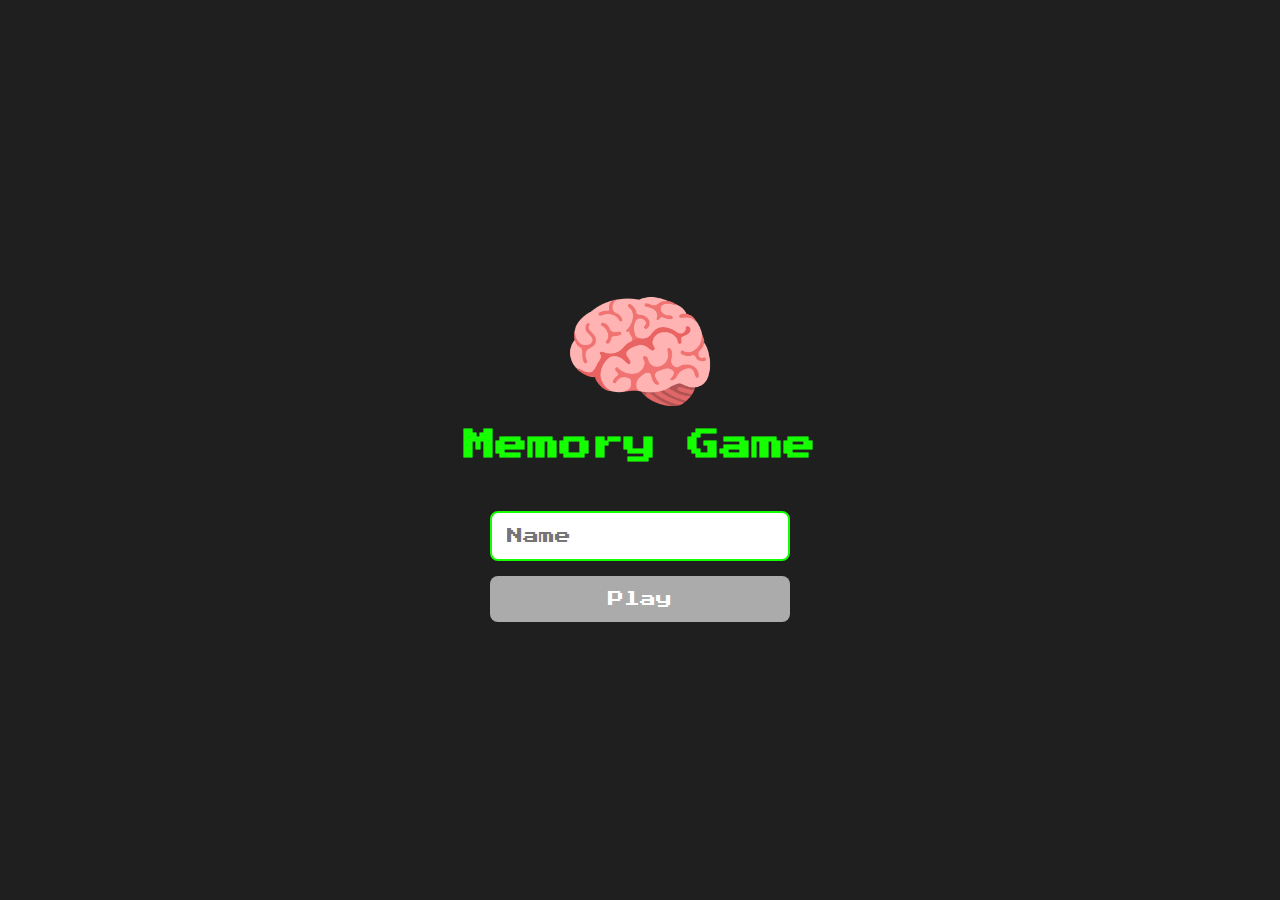
<file: index.html>
<!DOCTYPE html>
<html lang="en">
<head>
    <meta charset="UTF-8">
    <meta name="viewport" content="width=device-width, initial-scale=1.0">

    <link rel="stylesheet" href="./css/reset.css">
    <link rel="stylesheet" href="./css/login.css">

    <script defer src="./js/login.js"></script>

    <link rel="icon" href="./images/brain.png">
    <title>Memory Game | Login</title>
</head>
<body>
    
    <form class="login-form">

        <div class="login__header">
            <img src="./images/brain.png" alt="brain icon">
            <h1>Memory Game</h1>
        </div>

        <input type="text" placeholder="Name" class="login__input">
        <button type="submit" class="login__button" disabled>Play</button>

    </form>

</body>
</html>
</file>
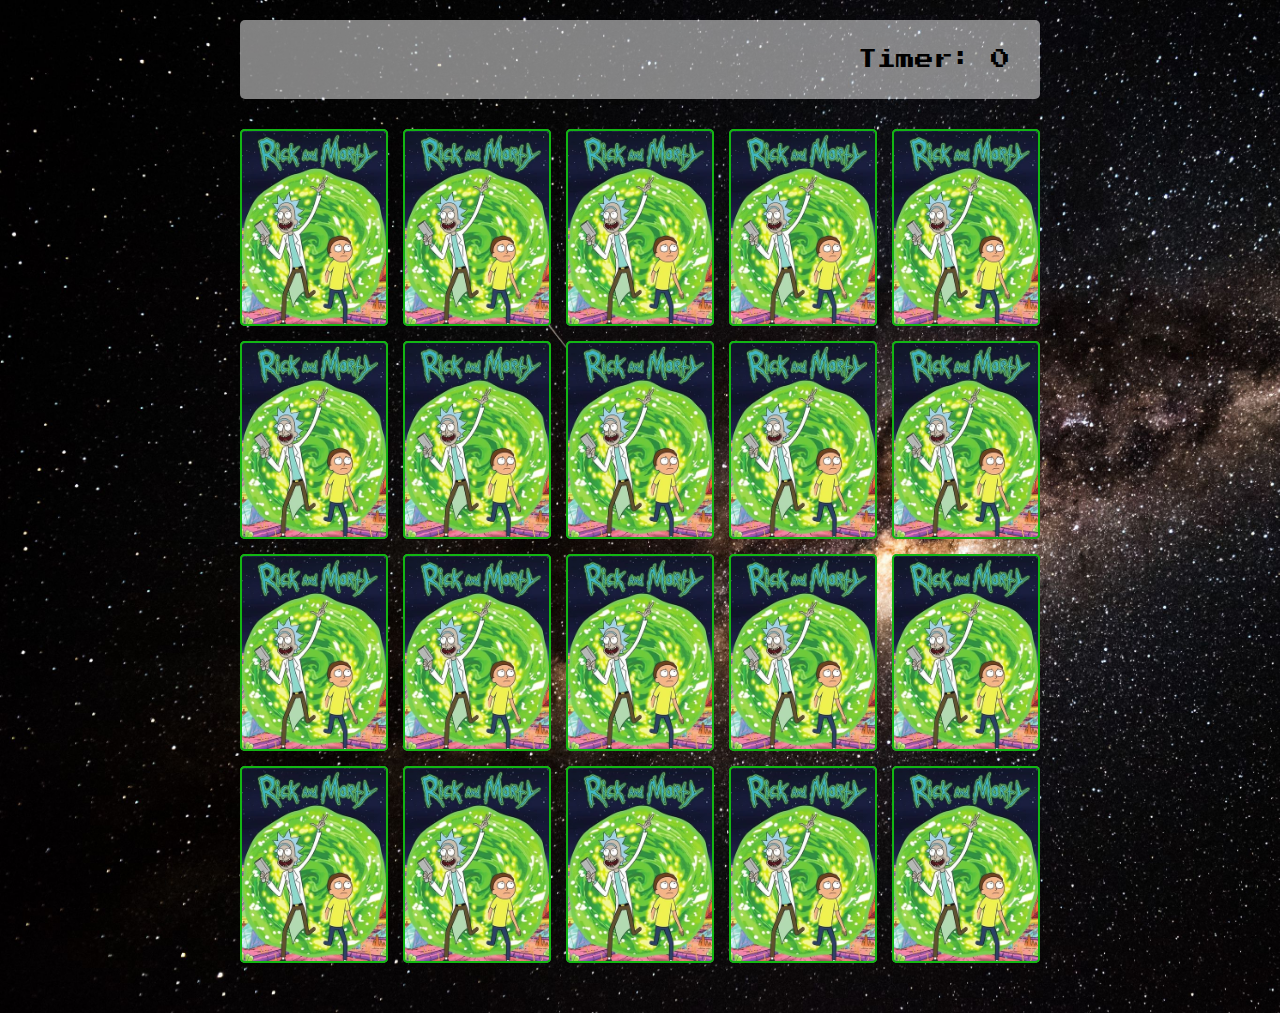
<file: pages/game.html>
<!DOCTYPE html>
<html lang="en">
<head>
    <meta charset="UTF-8">
    <meta name="viewport" content="width=device-width, initial-scale=1.0">

    <link rel="stylesheet" href="../css/reset.css">
    <link rel="stylesheet" href="../css/game.css">

    <script defer src="../js/game.js"></script>
    
    <link rel="icon" href="../images/brain.png">
    <title>Memory Game</title>
</head>
<body>

    <main>
        <header>
            <span class="player"></span>
            <span>Timer: <span class="timer">0</span></span>
        </header>

        <div class="grid"></div>
    </main>

</body>
</html>
</file>
<file: css/login.css>
.login-form {
    align-items: center;
    display: flex;
    flex-direction: column;
    height: 100vh;
    justify-content: center;
    background-color: rgb(32, 31, 31);
}

.login__header {
    align-items: center;
    display: flex;
    flex-direction: column;
    justify-content: center;
    margin-bottom: 50px;
}

.login__header img {
    width: 150px;
}

.login__header h1 {
    color: #15ff00;
    font-size: 2em;
}

.login__input {
    border: 2px solid #15ff00;
    border-radius: 8px;
    color: rgb(32, 31, 31);
    font-size: 1em;
    margin-bottom: 15px;
    outline: none;
    padding: 15px;
    max-width: 300px;
    width: 100%;
}

.login__button {
    background-color: #ee665c;
    border-radius: 8px;
    color: white;
    cursor: pointer;
    font-size: 1em;
    padding: 15px;
    max-width: 300px;
    width: 100%;
}

.login__button:disabled {
    background-color: #eeeeeead;
    color: white;
    cursor: auto;
}
</file>
<file: css/game.css>
main {
    display: flex;
    flex-direction: column;
    width: 100%;
    background-image: url("../images/background.png");
    background-size: cover;
    min-height: 100vh;
    align-items: center;
    justify-content: center;
    padding: 20px 20px 50px;
}

header {
    display: flex;
    align-items: center;
    justify-content: space-between;
    max-width: 800px;
    width: 100%;
    background-color: rgba(255, 255, 255, 0.5);
    font-size: 1.2em;
    padding: 30px;  
    margin: 0 0 30px;
    border-radius: 5px;
}

.grid {
    display: grid;
    grid-template-columns: repeat(5, 1fr);   
    gap: 15px;
    max-width: 800px;
    width: 100%;
    margin: 0 auto;
}

.card {
    aspect-ratio: 3/4;
    width: 100%;
    background-color: gray;
    border-radius: 5px;
    position: relative;
    transition: all 400ms ease;
    transform-style: preserve-3d;
}

.face {
    width: 100%;
    height: 100%;
    position: absolute;
    background-size: cover;
    background-position: center;
    border: 2px solid rgb(19, 182, 19);
    border-radius: 5px;
    transition: all 600ms ease;
}

.front {
    transform: rotateY(180deg);
}

.back {
    background-image: url("../images/back.png");
    backface-visibility: hidden;
}

.reveal-card {
    transform: rotateY(180deg);
}

.disabled-card {
    filter: saturate(0);
    opacity: 0.5;
}
</file>
